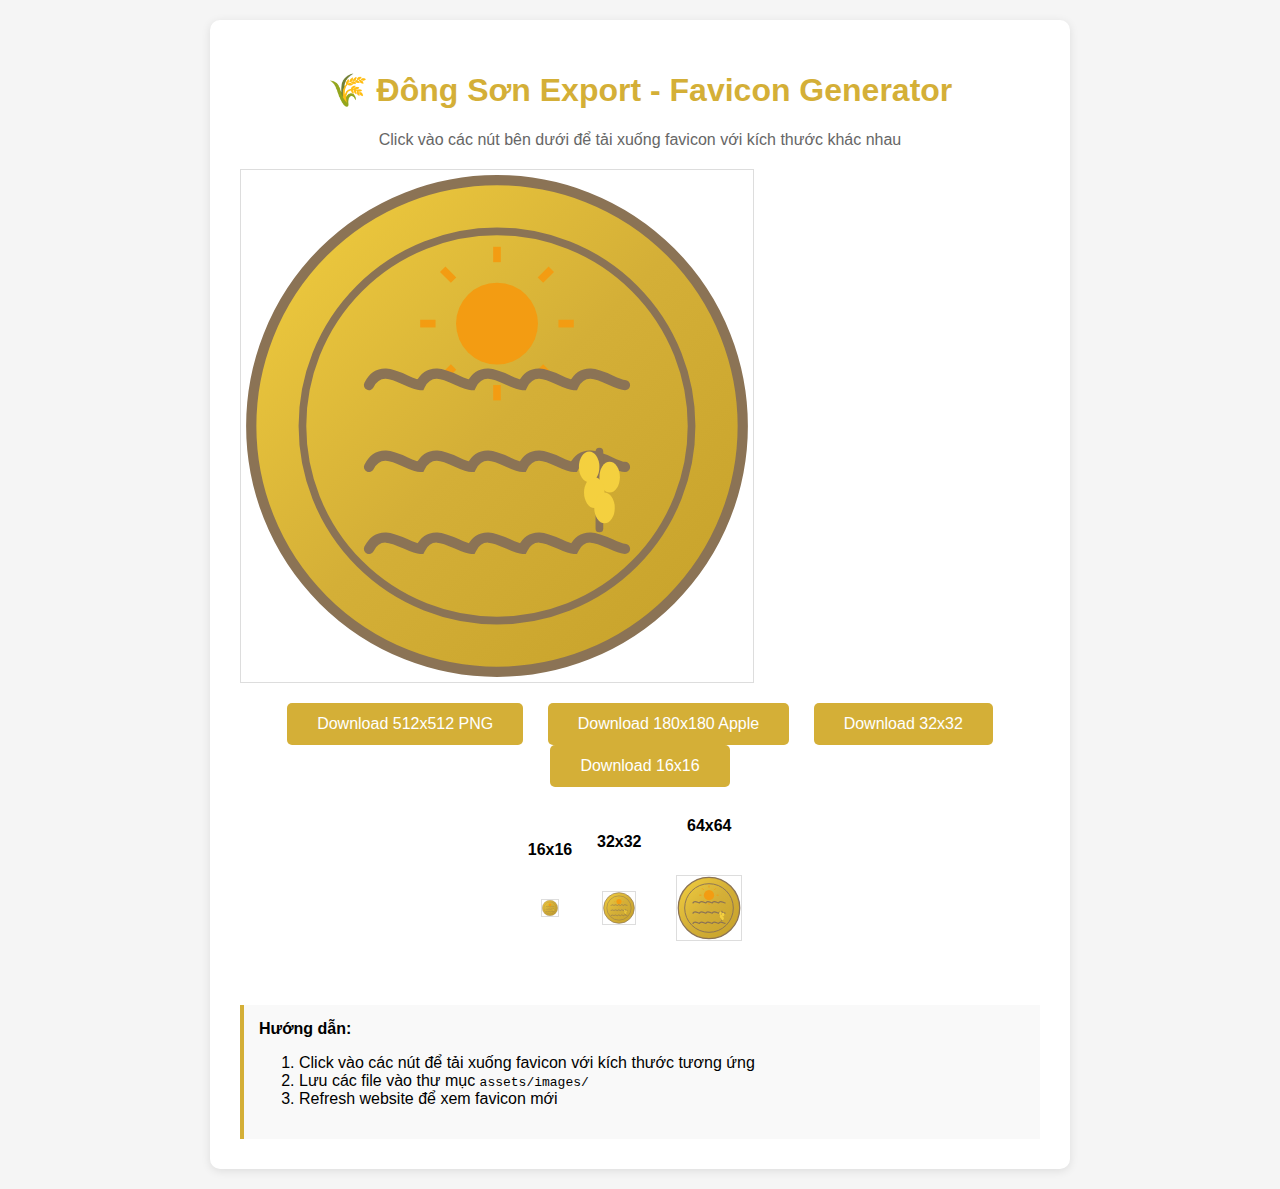
<file: generate-favicon.html>
<!DOCTYPE html>
<html>
<head>
    <title>Generate Favicon</title>
    <style>
        body {
            margin: 0;
            padding: 20px;
            font-family: Arial, sans-serif;
            background: #f5f5f5;
        }
        .container {
            max-width: 800px;
            margin: 0 auto;
            background: white;
            padding: 30px;
            border-radius: 10px;
            box-shadow: 0 2px 10px rgba(0,0,0,0.1);
        }
        h1 {
            color: #D4AF37;
            text-align: center;
        }
        canvas {
            border: 1px solid #ddd;
            margin: 20px 0;
            display: block;
        }
        .buttons {
            text-align: center;
            margin-top: 20px;
        }
        button {
            background: #D4AF37;
            color: white;
            border: none;
            padding: 12px 30px;
            font-size: 16px;
            border-radius: 5px;
            cursor: pointer;
            margin: 0 10px;
        }
        button:hover {
            background: #B8923A;
        }
        .preview {
            display: flex;
            gap: 20px;
            justify-content: center;
            align-items: center;
            margin-top: 30px;
        }
        .preview-item {
            text-align: center;
        }
        .preview-item img {
            border: 1px solid #ddd;
            background: white;
        }
    </style>
</head>
<body>
    <div class="container">
        <h1>🌾 Đông Sơn Export - Favicon Generator</h1>
        <p style="text-align: center; color: #666;">Click vào các nút bên dưới để tải xuống favicon với kích thước khác nhau</p>
        
        <canvas id="favicon512" width="512" height="512"></canvas>
        
        <div class="buttons">
            <button onclick="downloadFavicon(512, 'favicon.png')">Download 512x512 PNG</button>
            <button onclick="downloadFavicon(180, 'apple-touch-icon.png')">Download 180x180 Apple</button>
            <button onclick="downloadFavicon(32, 'favicon-32.png')">Download 32x32</button>
            <button onclick="downloadFavicon(16, 'favicon-16.png')">Download 16x16</button>
        </div>

        <div class="preview">
            <div class="preview-item">
                <div style="font-weight: bold; margin-bottom: 10px;">16x16</div>
                <div style="padding: 10px; background: white; display: inline-block;">
                    <canvas id="preview16" width="16" height="16"></canvas>
                </div>
            </div>
            <div class="preview-item">
                <div style="font-weight: bold; margin-bottom: 10px;">32x32</div>
                <div style="padding: 10px; background: white; display: inline-block;">
                    <canvas id="preview32" width="32" height="32"></canvas>
                </div>
            </div>
            <div class="preview-item">
                <div style="font-weight: bold; margin-bottom: 10px;">64x64</div>
                <div style="padding: 10px; background: white; display: inline-block;">
                    <canvas id="preview64" width="64" height="64"></canvas>
                </div>
            </div>
        </div>

        <div style="margin-top: 30px; padding: 15px; background: #f9f9f9; border-left: 4px solid #D4AF37;">
            <strong>Hướng dẫn:</strong>
            <ol>
                <li>Click vào các nút để tải xuống favicon với kích thước tương ứng</li>
                <li>Lưu các file vào thư mục <code>assets/images/</code></li>
                <li>Refresh website để xem favicon mới</li>
            </ol>
        </div>
    </div>

    <script>
        function drawFavicon(canvas) {
            const ctx = canvas.getContext('2d');
            const size = canvas.width;
            const center = size / 2;
            
            // Clear canvas
            ctx.clearRect(0, 0, size, size);
            
            // Create gradient for outer circle
            const gradient = ctx.createLinearGradient(0, 0, size, size);
            gradient.addColorStop(0, '#F4D03F');
            gradient.addColorStop(0.5, '#D4AF37');
            gradient.addColorStop(1, '#C5A028');
            
            // Draw outer circle
            ctx.fillStyle = gradient;
            ctx.beginPath();
            ctx.arc(center, center, size * 0.48, 0, Math.PI * 2);
            ctx.fill();
            
            // Draw outer border
            ctx.strokeStyle = '#8B7355';
            ctx.lineWidth = size * 0.02;
            ctx.stroke();
            
            // Draw inner circle
            ctx.strokeStyle = '#8B7355';
            ctx.lineWidth = size * 0.015;
            ctx.beginPath();
            ctx.arc(center, center, size * 0.38, 0, Math.PI * 2);
            ctx.stroke();
            
            // Draw sun
            const sunY = center - size * 0.2;
            const sunRadius = size * 0.08;
            
            ctx.fillStyle = '#F39C12';
            ctx.beginPath();
            ctx.arc(center, sunY, sunRadius, 0, Math.PI * 2);
            ctx.fill();
            
            // Draw sun rays
            ctx.strokeStyle = '#F39C12';
            ctx.lineWidth = size * 0.015;
            for (let i = 0; i < 8; i++) {
                const angle = (Math.PI * 2 / 8) * i;
                const x1 = center + Math.cos(angle) * (sunRadius + size * 0.04);
                const y1 = sunY + Math.sin(angle) * (sunRadius + size * 0.04);
                const x2 = center + Math.cos(angle) * (sunRadius + size * 0.07);
                const y2 = sunY + Math.sin(angle) * (sunRadius + size * 0.07);
                
                ctx.beginPath();
                ctx.moveTo(x1, y1);
                ctx.lineTo(x2, y2);
                ctx.stroke();
            }
            
            // Draw rice field waves
            ctx.strokeStyle = '#8B7355';
            ctx.lineWidth = size * 0.02;
            ctx.lineCap = 'round';
            
            for (let row = 0; row < 3; row++) {
                const y = center + (row - 0.5) * size * 0.16;
                ctx.beginPath();
                ctx.moveTo(size * 0.25, y);
                
                for (let i = 0; i < 5; i++) {
                    const x = size * 0.25 + (i * size * 0.1);
                    const cp1x = x + size * 0.025;
                    const cp1y = y - size * 0.05;
                    const cp2x = x + size * 0.075;
                    const cp2y = y;
                    const endx = x + size * 0.1;
                    const endy = y;
                    ctx.bezierCurveTo(cp1x, cp1y, cp2x, cp2y, endx, endy);
                }
                ctx.stroke();
            }
            
            // Draw rice plant
            const plantX = size * 0.7;
            const plantY = center + size * 0.05;
            
            ctx.strokeStyle = '#8B7355';
            ctx.lineWidth = size * 0.015;
            ctx.beginPath();
            ctx.moveTo(plantX, plantY);
            ctx.lineTo(plantX, plantY + size * 0.15);
            ctx.stroke();
            
            // Draw rice grains
            ctx.fillStyle = '#F4D03F';
            const grainPositions = [
                [-0.02, 0.03, 0.02, 0.03],
                [0.02, 0.05, 0.02, 0.03],
                [-0.01, 0.08, 0.02, 0.03],
                [0.01, 0.11, 0.02, 0.03]
            ];
            
            grainPositions.forEach(([dx, dy, rx, ry]) => {
                ctx.beginPath();
                ctx.ellipse(
                    plantX + dx * size,
                    plantY + dy * size,
                    rx * size,
                    ry * size,
                    0,
                    0,
                    Math.PI * 2
                );
                ctx.fill();
            });
        }

        // Draw on main canvas
        const canvas512 = document.getElementById('favicon512');
        drawFavicon(canvas512);

        // Draw previews
        const preview16 = document.getElementById('preview16');
        const preview32 = document.getElementById('preview32');
        const preview64 = document.getElementById('preview64');
        
        drawFavicon(preview16);
        drawFavicon(preview32);
        drawFavicon(preview64);

        function downloadFavicon(size, filename) {
            const canvas = document.createElement('canvas');
            canvas.width = size;
            canvas.height = size;
            drawFavicon(canvas);
            
            canvas.toBlob(function(blob) {
                const url = URL.createObjectURL(blob);
                const a = document.createElement('a');
                a.href = url;
                a.download = filename;
                document.body.appendChild(a);
                a.click();
                document.body.removeChild(a);
                URL.revokeObjectURL(url);
            });
        }
    </script>
</body>
</html>
</file>
